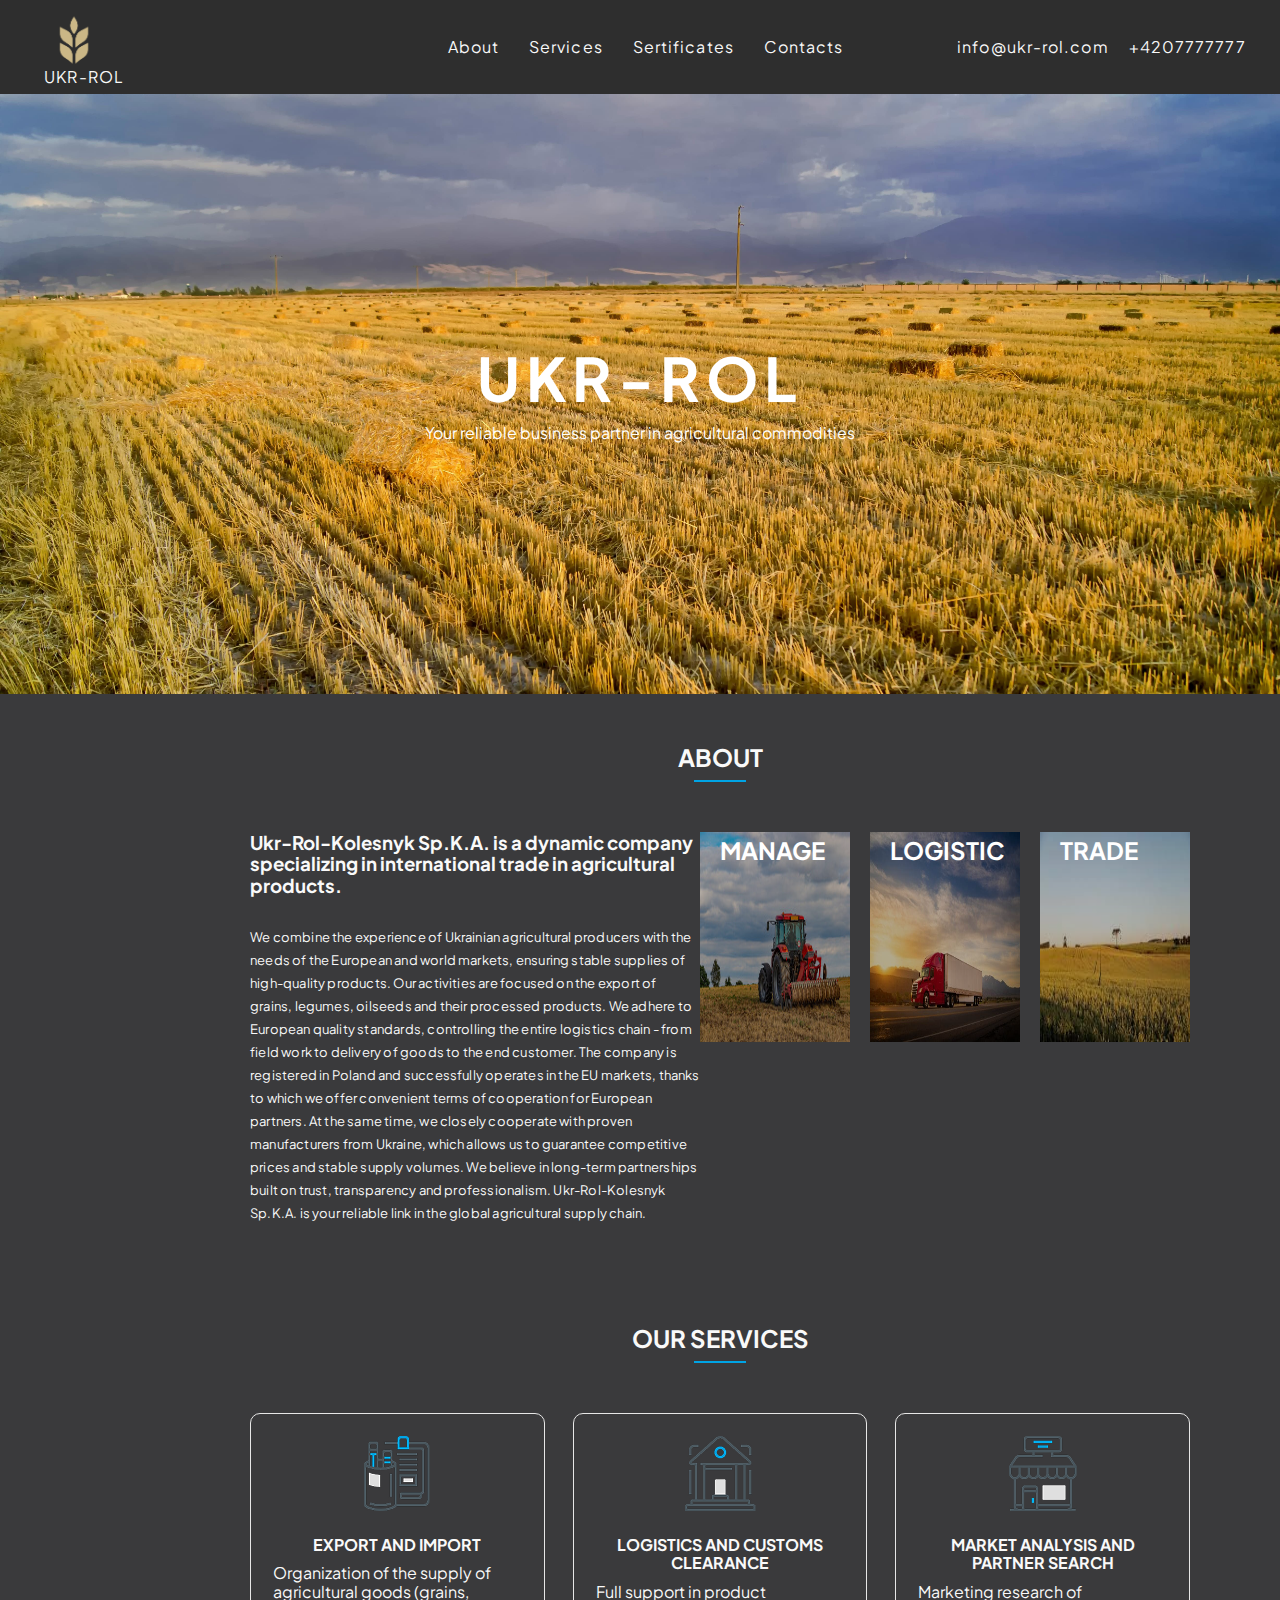
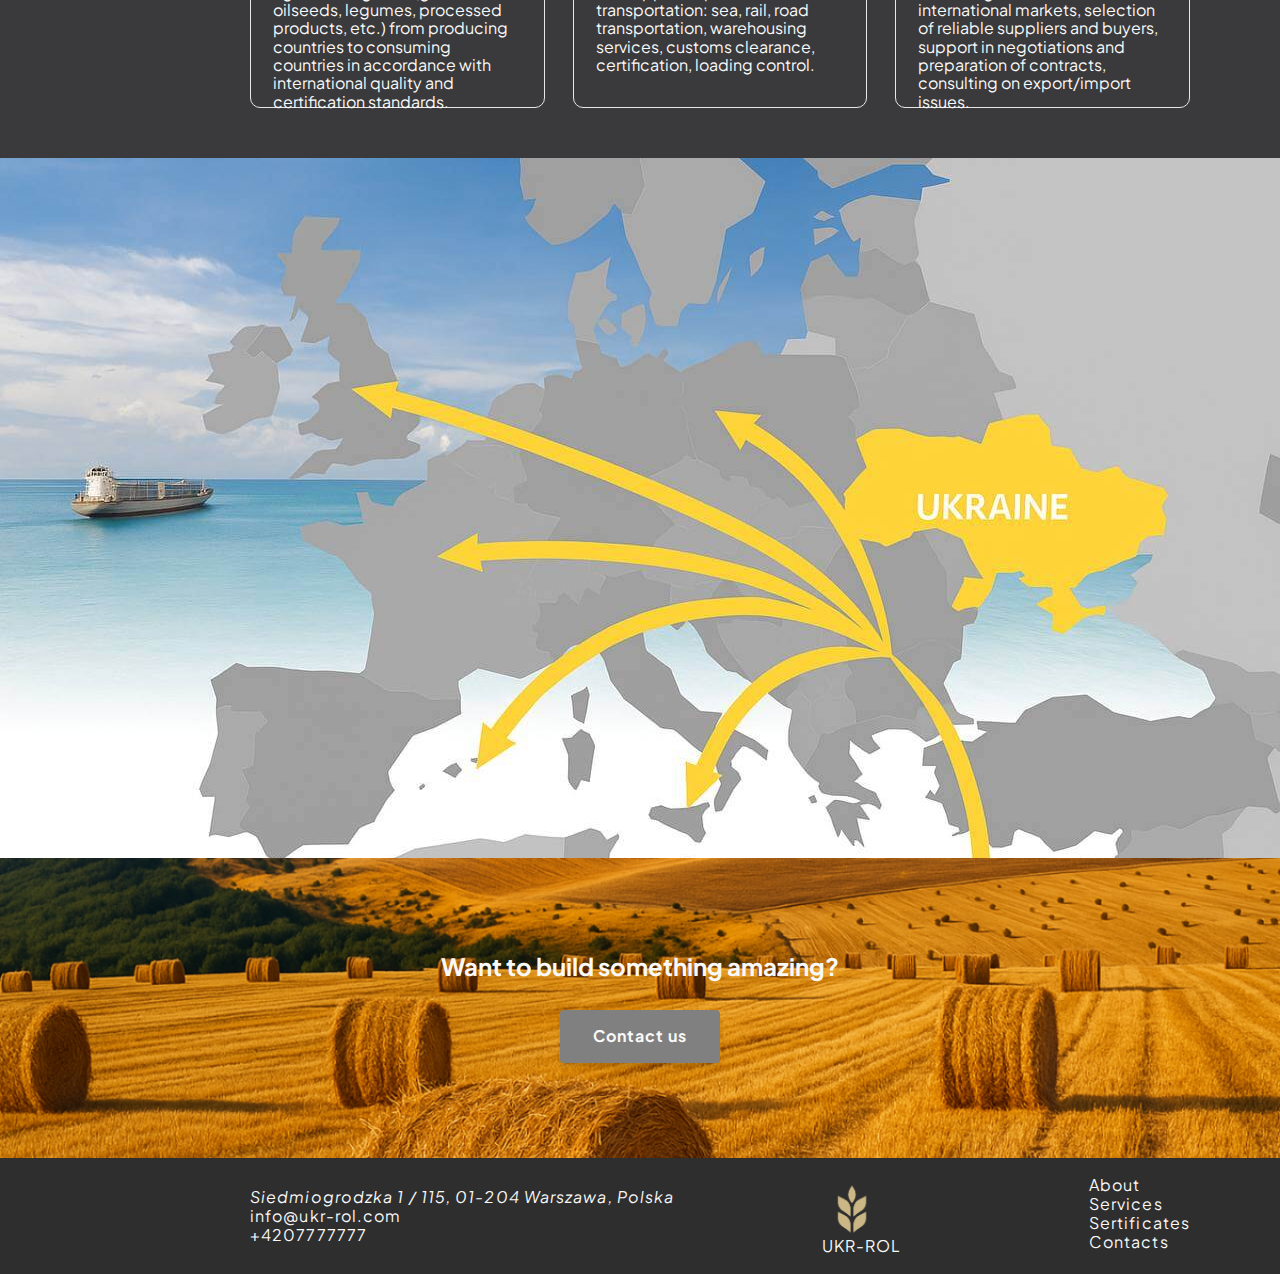
<file: index.html>
<!DOCTYPE html>
<html lang="en">
  <head>
    <meta charset="UTF-8" />
    <title>Ukr-rol</title>
	<link rel="stylesheet" href="./css/styles.css">
	<link rel="stylesheet" href="./css/modern-normalize.css">
	<link rel="preconnect" href="https://fonts.googleapis.com">
	<link rel="preconnect" href="https://fonts.gstatic.com" crossorigin>
	<link href="https://fonts.googleapis.com/css2?family=Plus+Jakarta+Sans:ital,wght@0,200..800;1,200..800&display=swap" rel="stylesheet">
  </head>
  <body>
	<!----------------------- HEADER -------------------->
    <header class="header">
      <a class="logo" href="index.html">
        <img src="./images/logo.png" alt="logo" width="60" height="60">
		UKR-ROL
      </a>
      <nav class="nav">
        <ul class="nav-list">
          <li class="nav-item"><a href="#about">About</a></li>
          <li class="nav-item"><a href="#services">Services</a></li>
          <li class="nav-item"><a href="#sertificates">Sertificates</a></li>
          <li class="nav-item"><a href="./contacts.html">Contacts</a></li>
        </ul>
      </nav>
	  <ul class="contacts-list">
        <li class="contacts-item">
          <a href="mailto:info@ukr-rol.com">info@ukr-rol.com</a>
        </li>
        <li class="contacts-item">
			<a href="tel:+4207777777">+4207777777</a>
		</li>
      </ul>
	</header>
      <main>
		<!----------------------- HERO -------------------->
        <section class="hero">
			<div class=" hero-text">
          <h1 class="hero-title">UKR-ROL</h1>
          <p class="hero-after-title">Your reliable business partner in agricultural commodities</p>
		</div>
		<!----------------------- ABOUT -------------------->
        </section>
		<!----------------------- ABOUT -------------------->
        <section class="about" id="about">
		<div class="container">
          <h2 class="about-title">ABOUT</h2>
          <div class="about-wrapper">
		  <div class="about-title-wrap">
            <h3>
				Ukr-Rol-Kolesnyk Sp.K.A. is a dynamic company specializing in international trade in agricultural products.
            <p class="about-after-title">
				 We combine the experience of Ukrainian agricultural producers with the needs of the European and world markets, ensuring stable supplies of high-quality products.
				Our activities are focused on the export of grains, legumes, oilseeds and their processed products. We adhere to European quality standards, controlling the entire logistics chain - from field work to delivery of goods to the end customer.
				The company is registered in Poland and successfully operates in the EU markets, thanks to which we offer convenient terms of cooperation for European partners. At the same time, we closely cooperate with proven manufacturers from Ukraine, which allows us to guarantee competitive prices and stable supply volumes.
				
We believe in long-term partnerships built on trust, transparency and professionalism.
Ukr-Rol-Kolesnyk Sp.K.A. is your reliable link in the global agricultural supply chain.
            </p>
		  </div>
          <ul class="about-list">
			<li class="about-item">
				<div class="about-card">
				<img class="about-img" src="./images/1.jpg" alt="tracktor" width="150px" height="210x">
					
				</img>
				<p class="about-text">MANAGE</p>
				</div>
			</li>
			<li class="about-item">
				<div class="about-card">
				<img src="./images/about-3.jpg" alt="truck" width="150px" height="210px">
					
				</img>
				<p class="about-text">LOGISTIC</p>
				</div>
			</li>
			<li class="about-item">
				<div class="about-card">
				<img src="./images/about-2.jpg" alt="field" width="150px" height="210px">
					
				</img>
				<p class="about-text">TRADE</p>
				</div>
			</li>
		  </ul>
		
		</div>
        </section>
		<!----------------------- SERVICES -------------------->
		<section class="services" id="services">
			<div class="container">
		<h2 class="services-title">OUR SERVICES</h2>
		<ul class="services-list">
			<li class="services-item">
				<div class="services-item-wrap">	
				<img src="./images/Bitmap.png" alt="logo">
			</div>	
				<h4 class="services-text">EXPORT AND IMPORT</h4>
				<p>
					Organization of the supply of agricultural goods (grains, oilseeds, legumes, processed products, etc.) from producing countries to consuming countries in accordance with international quality and certification standards.</p>
			</li>
			<li class="services-item">
				<div class="services-item-wrap">
				<img src="./images/Bitmap (2).png" alt="logo2">
			</div>
				<h4 class="services-text">Logistics and customs clearance</h4>
				<p>Full support in product transportation: sea, rail, road transportation, warehousing services, customs clearance, certification, loading control.</p>
			</li>
			<li class="services-item">
				<div class="services-item-wrap">
				<img src="./images/Bitmap (1).png" alt="logo3">
			</div>
				<h4 class="services-text">Market analysis and partner search</h4>
				<p>
					Marketing research of international markets, selection of reliable suppliers and buyers, support in negotiations and preparation of contracts, consulting on export/import issues.</p>
			</li>
		</ul>
	</div>
			</section>
			<!----------------------- GEOGRAPGY -------------------->
			<section class="geography">
			</section>
		<!----------------------- BANNER -------------------->
			<section class="banner">
			<div class="banner-wrap">	
				<h2 class="banner-text">Want to build something amazing?</h2>
				<button type="button" class="banner-btn"><a href="./contacts.html">Contact us</a></button>
			</div>
			</section>
      </main>
	  <!----------------------- FOOTER -------------------->
    <footer class="footer">
		<div class="container container-footer ">
		<div class="footer-contacts">
			<address class="footer-address">Siedmiogrodzka 1 / 115, 01-204 Warszawa, Polska</address>
			<ul class="footer-contacts-list">
				<li class="footer-contacts-item"><a href="mailto:info@ukr-rol.com">info@ukr-rol.com</a></li>
				<li class="footer-contacts-item"><a href="tel:+4207777777">+4207777777</a></li>
			</ul>
		</div>
		<a href="index.html" class="footer-logo"><img src="./images/logo.png" alt="logo" width="60px" height="60px">Ukr-rol</a>
		<div class="footer-nav">
			<ul class="footer-nav-list">
				<li class="footer-nav-item"><a href="#about">About</a></li>
				<li class="footer-nav-item"><a href="#services">Services</a></li>
				<li class="footer-nav-item"><a href="#">Sertificates</a></li>
				<li class="footer-nav-item"><a href="./contacts.html">Contacts</a></li>
			</ul>
		</div>
	</div>
	</footer>
  </body>
</html>
</file>
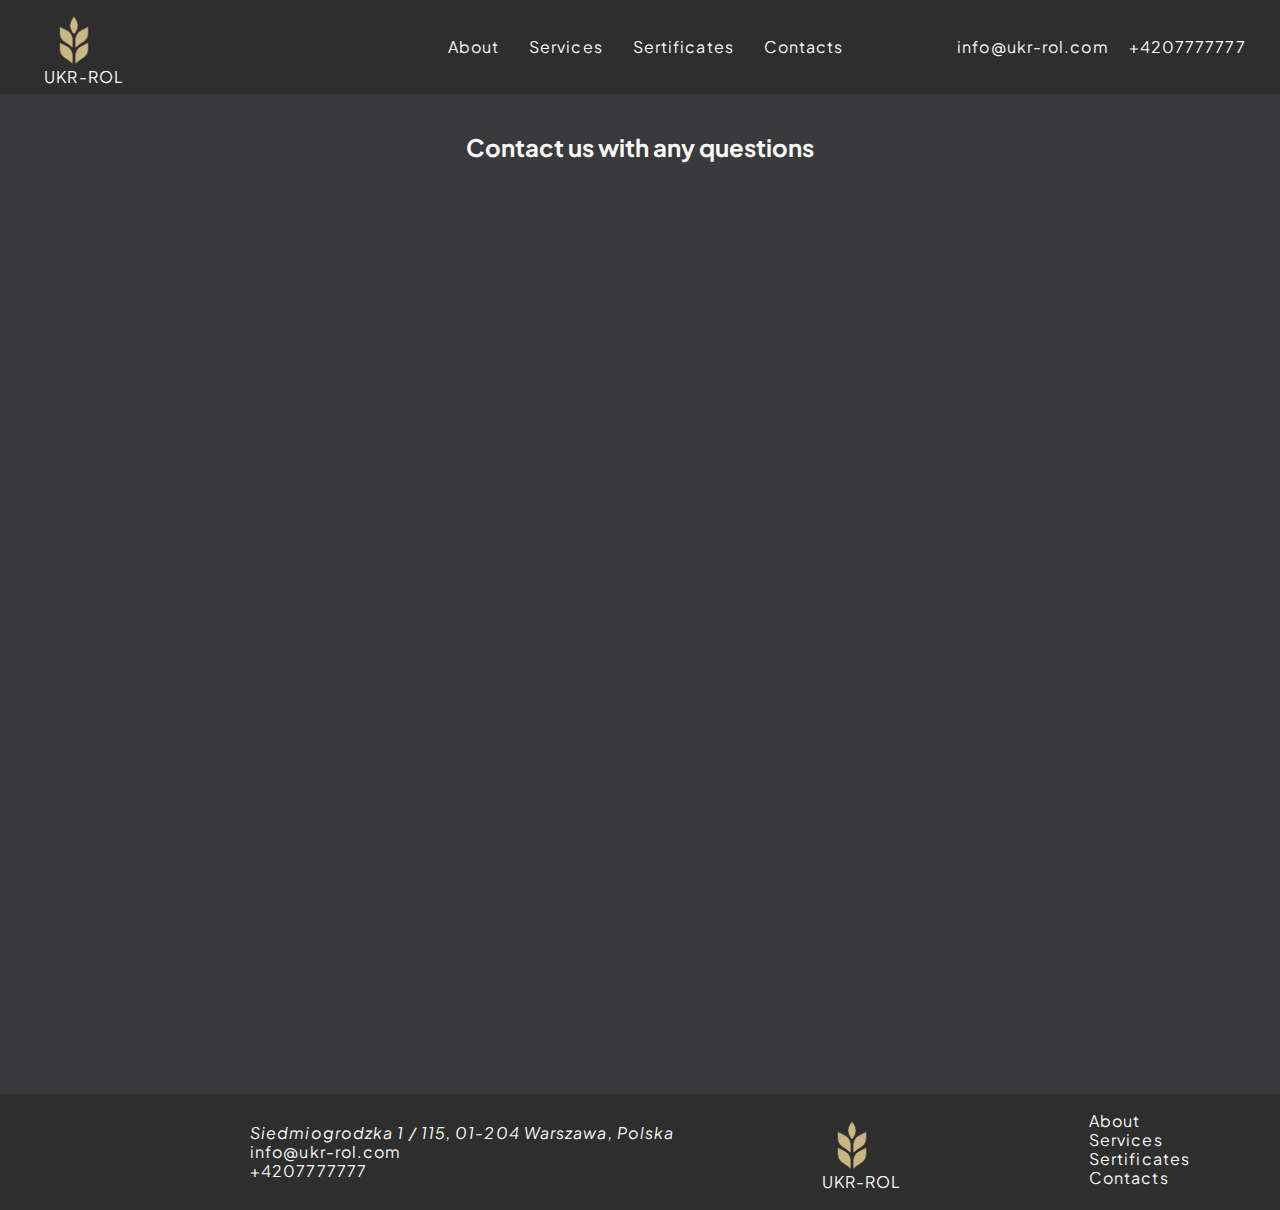
<file: contacts.html>
<!DOCTYPE html>
<html lang="en">
  <head>
    <meta charset="UTF-8" />
    <title>Ukr-rol</title>
    <link rel="stylesheet" href="./css/styles.css" />
    <link rel="stylesheet" href="./css/modern-normalize.css" />
    <link rel="preconnect" href="https://fonts.googleapis.com" />
    <link rel="preconnect" href="https://fonts.gstatic.com" crossorigin />
    <link
      href="https://fonts.googleapis.com/css2?family=Plus+Jakarta+Sans:ital,wght@0,200..800;1,200..800&display=swap"
      rel="stylesheet"
    />
  </head>
  <body>
    <!----------------------- HEADER -------------------->
    <header class="header">
      <a class="logo" href="index.html">
        <img src="./images/logo.png" alt="logo" width="60" height="60" />
        UKR-ROL
      </a>
      <nav class="nav">
        <ul class="nav-list">
          <li class="nav-item"><a href="./index.html#about">About</a></li>
          <li class="nav-item"><a href="./index.html#services">Services</a></li>
          <li class="nav-item"><a href="#sertificates">Sertificates</a></li>
          <li class="nav-item"><a href="#contact">Contacts</a></li>
        </ul>
      </nav>
      <ul class="contacts-list">
        <li class="contacts-item">
          <a href="mailto:info@ukr-rol.com">info@ukr-rol.com</a>
        </li>
        <li class="contacts-item">
          <a href="tel:+4207777777">+4207777777</a>
        </li>
      </ul>
    </header>
    <main>
      <h2 class="contacts-title">Contact us with any questions</h2>
    </main>
    <footer class="footer">
      <div class="container container-footer">
        <div class="footer-contacts">
          <address class="footer-address">
            Siedmiogrodzka 1 / 115, 01-204 Warszawa, Polska
          </address>
          <ul class="footer-contacts-list">
            <li class="footer-contacts-item">
              <a href="mailto:info@ukr-rol.com">info@ukr-rol.com</a>
            </li>
            <li class="footer-contacts-item">
              <a href="tel:+4207777777">+4207777777</a>
            </li>
          </ul>
        </div>
        <a href="index.html" class="footer-logo"
          ><img
            src="./images/logo.png"
            alt="logo"
            width="60px"
            height="60px"
          />Ukr-rol</a
        >
        <div class="footer-nav">
          <ul class="footer-nav-list">
            <li class="footer-nav-item">
              <a href="./index.html#about">About</a>
            </li>
            <li class="footer-nav-item">
              <a href="./index.html#services">Services</a>
            </li>
            <li class="footer-nav-item"><a href="">Sertificates</a></li>
            <li class="footer-nav-item"><a href="">Contacts</a></li>
          </ul>
        </div>
      </div>
    </footer>
  </body>
</html>
</file>
<file: css/styles.css>
a {
  text-decoration: none;
  color: inherit;
}

ul {
  list-style: none;
}

.section {
  margin: 115px 0;
}

.container {
  /* margin: 115px 250px 115px 250px; */
  margin: 0 250px;
  min-width: 940px;
}

.logo {
  display: flex;
  flex-direction: column;
  font-size: 16px;
  line-height: 14px;
  letter-spacing: 1.09091px;
  color: #f9f9f9;
  padding: 10px;
}

.nav {
  margin-left: 200px;
}

.nav-list {
  display: flex;
  gap: 20px;
}

.nav-item {
  /* HOME */
  padding: 5px;
  font-size: 16px;
  line-height: 14px;
  letter-spacing: 1.09091px;
  color: #f9f9f9;
}

.nav-item:hover {
  content: "";
  color: #e5c07b;
  border-bottom: 4px solid #e5c07b;
  border-radius: 4px;
  box-sizing: border-box;
}

.nav-item:active {
  color: #e5c07b;
}

.contacts-list {
  display: flex;
  margin-left: 100px;
}

.contacts-item {
  display: flex;
  font-size: 16px;
  line-height: 14px;
  letter-spacing: 1.09091px;
  color: #f9f9f9;
}

.contacts-item:not(:first-child) {
  padding-left: 20px;
}

.header {
  display: flex;
  align-items: center;
  justify-content: space-around;
  background-color: #2e2e2e;
  color: #f9f9f9;
}

.hero {
  font-family: "Segoe UI", Tahoma, Geneva, Verdana, sans-serif;
  background-image: url(../images/hero-img2.jpg);
  height: 600px;
  align-items: center;
  justify-content: center;
  display: flex;
  background-size: cover;
}

.hero-text {
  display: flex;
  flex-direction: column;
  justify-content: center;
  align-items: center;
}

.hero-title {
  text-transform: uppercase;
  font-size: 60px;
  line-height: 70px;
  letter-spacing: 5.70937px;
  color: #ffffff;
  padding-bottom: 10px;
}

.hero-after-title {
  height: 22px;
  left: 527.5px;
  font-size: 16px;
  line-height: 19px;
  text-align: center;
  color: #ffffff;
}

/* test */

.about {
  background-color: #3a3a3c;
  color: #f9f9f9;
  padding: 50px 0;
}

.about-after-title {
  font-weight: 400;
  font-size: 13px;
  line-height: 23px;
  letter-spacing: 0.19px;
  margin-top: 30px;
}

.about-list {
  display: flex;
  gap: 20px;
  padding: 0;
  list-style: none;
}

.about-item {
  flex: 1;
}

.about-card {
  position: relative;
  overflow: hidden;
}

.about-card::after {
  content: "";
  position: absolute;
  inset: 0;
  background: rgba(0, 0, 0, 0.3); /* напівпрозорий чорний */
  z-index: 1;
}

.about-card img {
  display: block;
  background-size: auto;
}

.about-text {
  position: absolute;
  top: 5px;
  left: 20px;
  color: white;
  font-size: 24px;
  font-weight: bold;
  z-index: 2;
}

/* test */

.about-title {
  display: flex;
  justify-content: center;
  margin-bottom: 60px;
}

.about-title::after {
  content: url(/images/Line.png);
  display: block;
  position: absolute;
  margin-top: 15px;
}

.about-wrapper {
  display: flex;
}

.services {
  background-color: #3a3a3c;
  color: #f9f9f9;
  padding: 50px 0;
}

.services-title {
  display: flex;
  justify-content: center;
  margin-bottom: 60px;
}

.services-title::after {
  content: url(/images/Line.png);
  display: block;
  position: absolute;
  margin-top: 15px;
}

.services-list {
  display: flex;
  gap: 28px;
  padding: 0;
  align-items: center;
}

.services-item {
  border: 1px solid #e6e6e6;
  border-radius: 10px;
  padding: 22px;
  width: 500px;
  height: 295px;
}

.services-text {
  margin-bottom: 10px;
  text-transform: uppercase;
  text-align: center;
}

.services-item-wrap {
  display: flex;
  justify-content: center;
  margin-bottom: 25px;
}

.geography {
  background-image: url(../images/geography.jpg);
  background-size: cover;
  background-repeat: no-repeat;
  height: 700px;
}

.banner {
  background-image: url(../images/test.png);
  background-size: cover;
  height: 300px;
  justify-content: center;
  display: flex;
  align-items: center;
}

.banner-wrap {
}

.banner-text {
  color: #f9f9f9;
  text-align: center;
  margin: auto;
  padding-bottom: 30px;
  /* padding-top: 20px; */
}

.banner-btn {
  font-weight: 700;
  font-size: 16px;
  line-height: 1.88;
  letter-spacing: 0.06em;
  background-color: gray;
  color: #f9f9f9;
  cursor: pointer;
  padding: 10px 32px;
  margin: auto;
  display: block;
  box-shadow: 0px 4px 4px rgba(0, 0, 0, 0.15);
  border-radius: 4px;
  border: 1px solid rgba(0, 0, 0, 0);
}

.footer {
  background-color: #2e2e2e;
  color: #f9f9f9;
}

.footer-logo {
  display: flex;
  flex-direction: column;
  align-items: flex-start;
  font-size: 16px;
  line-height: 14px;
  letter-spacing: 1.09091px;
  text-transform: uppercase;
}

.container-footer {
  display: flex;
  justify-content: space-between;
  /* margin: 0 250px; */
  padding: 20px 0;
  align-items: center;
}

.footer-contacts-list {
  padding: 0;
}

.footer-contacts-item:not(:last-child) {
  padding-bottom: 5px;
}

.footer-address {
  margin-bottom: 5px;
}

.footer-contacts {
  font-size: 16px;
  line-height: 14px;
  letter-spacing: 1.09091px;
  color: #f9f9f9;
}

.footer-nav {
}

.footer-nav-list {
}
.footer-nav-item {
  padding-bottom: 5px;
  font-size: 16px;
  line-height: 14px;
  letter-spacing: 1.09091px;
  color: #f9f9f9;
}

.contacts-title {
  text-align: center;
  height: 1000px;
  background-color: #3a3a3c;
  color: #f9f9f9;
  padding-top: 40px;
}
</file>
